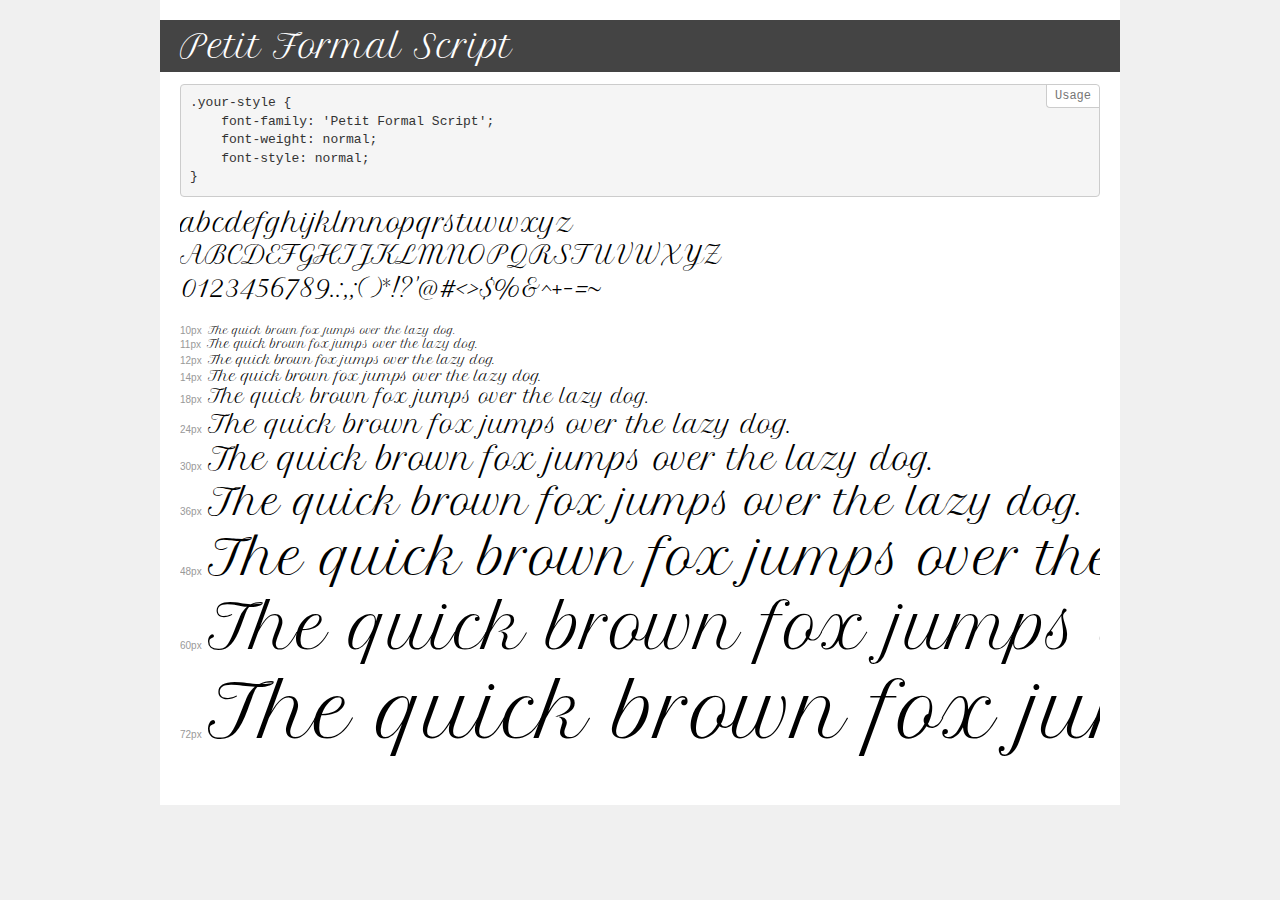
<file: HtmlZoorit/assets/petit_formal_script/demo.html>
<!DOCTYPE html>
<html lang="en">
<head>
    <meta charset="utf-8">
    <meta http-equiv="X-UA-Compatible" content="IE=edge">
    <meta name="viewport" content="width=device-width, initial-scale=1">
    <meta name="robots" content="noindex, noarchive">
    <meta name="format-detection" content="telephone=no">
    <title>Transfonter demo</title>
    <link href="stylesheet.css" rel="stylesheet">
    <style>
        /*
        http://meyerweb.com/eric/tools/css/reset/
        v2.0 | 20110126
        License: none (public domain)
        */
        html, body, div, span, applet, object, iframe,
        h1, h2, h3, h4, h5, h6, p, blockquote, pre,
        a, abbr, acronym, address, big, cite, code,
        del, dfn, em, img, ins, kbd, q, s, samp,
        small, strike, strong, sub, sup, tt, var,
        b, u, i, center,
        dl, dt, dd, ol, ul, li,
        fieldset, form, label, legend,
        table, caption, tbody, tfoot, thead, tr, th, td,
        article, aside, canvas, details, embed,
        figure, figcaption, footer, header, hgroup,
        menu, nav, output, ruby, section, summary,
        time, mark, audio, video {
            margin: 0;
            padding: 0;
            border: 0;
            font-size: 100%;
            font: inherit;
            vertical-align: baseline;
        }
        /* HTML5 display-role reset for older browsers */
        article, aside, details, figcaption, figure,
        footer, header, hgroup, menu, nav, section {
            display: block;
        }
        body {
            line-height: 1;
        }
        ol, ul {
            list-style: none;
        }
        blockquote, q {
            quotes: none;
        }
        blockquote:before, blockquote:after,
        q:before, q:after {
            content: '';
            content: none;
        }
        table {
            border-collapse: collapse;
            border-spacing: 0;
        }
        /* demo styles */
        body {
            background: #f0f0f0;
            color: #000;
        }
        .page {
            background: #fff;
            width: 920px;
            margin: 0 auto;
            padding: 20px 20px 0 20px;
            overflow: hidden;
        }
        .font-container {
            overflow-x: auto;
            overflow-y: hidden;
            margin-bottom: 40px;
            line-height: 1.3;
            white-space: nowrap;
            padding-bottom: 5px;
        }
        h1 {
            position: relative;
            background: #444;
            font-size: 32px;
            color: #fff;
            padding: 10px 20px;
            margin: 0 -20px 12px -20px;
        }
        .letters {
            font-size: 25px;
            margin-bottom: 20px;
        }
        .s10:before {
            content: '10px';
        }
        .s11:before {
            content: '11px';
        }
        .s12:before {
            content: '12px';
        }
        .s14:before {
            content: '14px';
        }
        .s18:before {
            content: '18px';
        }
        .s24:before {
            content: '24px';
        }
        .s30:before {
            content: '30px';
        }
        .s36:before {
            content: '36px';
        }
        .s48:before {
            content: '48px';
        }
        .s60:before {
            content: '60px';
        }
        .s72:before {
            content: '72px';
        }
        .s10:before, .s11:before, .s12:before, .s14:before,
        .s18:before, .s24:before, .s30:before, .s36:before,
        .s48:before, .s60:before, .s72:before {
            font-family: Arial, sans-serif;
            font-size: 10px;
            font-weight: normal;
            font-style: normal;
            color: #999;
            padding-right: 6px;
        }
        pre {
            display: block;
            position: relative;
            padding: 9px;
            margin: 0 0 10px;
            font-family: Monaco, Menlo, Consolas, "Courier New", monospace;
            font-size: 13px;
            line-height: 1.428571429;
            color: #333;
            font-weight: normal;
            font-style: normal;
            background-color: #f5f5f5;
            border: 1px solid #ccc;
            overflow-x: auto;
            border-radius: 4px;
        }
        pre:after {
            display: block;
            position: absolute;
            right: 0;
            top: 0;
            content: 'Usage';
            line-height: 1;
            padding: 5px 8px;
            font-size: 12px;
            color: #767676;
            background-color: #fff;
            border: 1px solid #ccc;
            border-right: none;
            border-top: none;
            border-radius: 0 4px 0 4px;
            z-index: 10;
        }
        /* responsive */
        @media (max-width: 959px) {
            .page {
                width: auto;
                margin: 0;
            }
        }
    </style>
</head>
<body>
<div class="page">
    <div class="demo">
        <h1 style="font-family: 'Petit Formal Script'; font-weight: normal; font-style: normal;">Petit Formal Script</h1>
        <pre>.your-style {
    font-family: 'Petit Formal Script';
    font-weight: normal;
    font-style: normal;
}</pre>
        <div class="font-container" style="font-family: 'Petit Formal Script'; font-weight: normal; font-style: normal;">
            <p class="letters">
                abcdefghijklmnopqrstuvwxyz<br>
ABCDEFGHIJKLMNOPQRSTUVWXYZ<br>
                0123456789.:,;()*!?'@#<>$%&^+-=~
            </p>
            <p class="s10" style="font-size: 10px;">The quick brown fox jumps over the lazy dog.</p>
            <p class="s11" style="font-size: 11px;">The quick brown fox jumps over the lazy dog.</p>
            <p class="s12" style="font-size: 12px;">The quick brown fox jumps over the lazy dog.</p>
            <p class="s14" style="font-size: 14px;">The quick brown fox jumps over the lazy dog.</p>
            <p class="s18" style="font-size: 18px;">The quick brown fox jumps over the lazy dog.</p>
            <p class="s24" style="font-size: 24px;">The quick brown fox jumps over the lazy dog.</p>
            <p class="s30" style="font-size: 30px;">The quick brown fox jumps over the lazy dog.</p>
            <p class="s36" style="font-size: 36px;">The quick brown fox jumps over the lazy dog.</p>
            <p class="s48" style="font-size: 48px;">The quick brown fox jumps over the lazy dog.</p>
            <p class="s60" style="font-size: 60px;">The quick brown fox jumps over the lazy dog.</p>
            <p class="s72" style="font-size: 72px;">The quick brown fox jumps over the lazy dog.</p>
        </div>
    </div>
</div>
</body>
</html>
</file>
<file: HtmlZoorit/assets/petit_formal_script/stylesheet.css>
@font-face {
    font-family: 'Petit Formal Script';
    src: url('PetitFormalScript-Regular.woff2') format('woff2'),
        url('PetitFormalScript-Regular.woff') format('woff');
    font-weight: normal;
    font-style: normal;
    font-display: swap;
}
</file>
